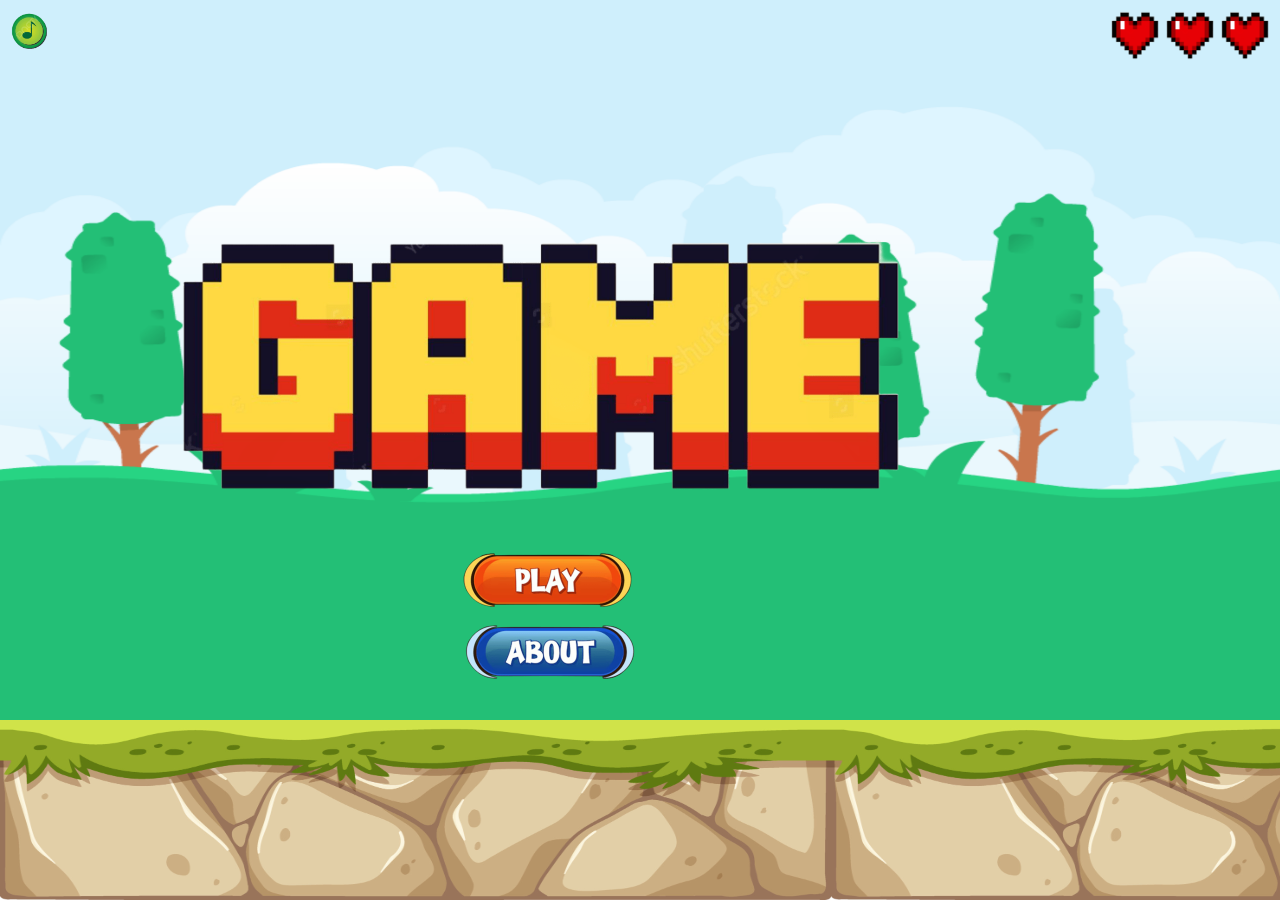
<file: Base juego/index.html>
<!--interfaces/BaseJuego/index.html-->
<!DOCTYPE html>
<html lang="en">
<head>
    <meta charset="UTF-8">
    <meta http-equiv="X-UA-Compatible" content="IE=edge">
    <meta name="viewport" content="width=device-width, initial-scale=1.0">
    <title>Menu</title>
    
    <link rel="stylesheet" href="style.css">
</head>
<body>
    <audio id="menuMusic" loop>
        <source src="music/Futuristic_Railroad.mp3" type="audio/mpeg">
    </audio>
    <div id="contenedor">
        <div id="contenedor-vidas">
            <div class="corazon"></div>
            <div class="corazon"></div>
            <div class="corazon"></div>
        </div>
        <div id="marcadorPuntos"></div>
        <div id="cielo"></div>
        <div id="piso"></div> 

        <div id="menu">
            <div class="game">
                <img src="images/game.png" alt="titulodeljuego">
            </div>
            <!-- Botón de Play -->
            <div class="play">
                <a href="juego.html">
                    <img id="playButton" src="images/play.png" alt="Play Button">
                </a>
            </div>
             <!-- Botón de About para abrir el modal -->
            <div class="about">
                <img id="aboutButton" src="images/about.png" alt="About Button">
            </div>
            <div class="stop-music">
                <img id="stopMusicButton" src="images/music.png" alt="Mute Button">
            </div>
        </div>
    </div>
    <!-- Modal -->
    <div id="aboutModal" class="modal">
        <div class="modal-content">
            <span class="close">&times;</span>
            <h2>Información del Juego</h2>
            <p><strong>Controles:</strong></p>
            <ul>
                <li>Pulsar <strong>Espacio</strong> para saltar.</li>
                <li>Esquiva los obstáculos para ganar puntos.</li>
            </ul>
            <p><strong>Cómo ganar puntos:</strong></p>
            <p>Ganas puntos cada vez que esquivas un obstáculo. 
                Intenta obtener la mayor cantidad de puntos antes de perder todas tus vidas.</p>
            <p>Si comes un hongo rosa te puede ayudar, pero tene cuidado que es un gato travieso y no sabe cuidarse bien, solo le quedan 
                3 vidas, ayudalo a tener un buen viaje.
            </p>
        </div>
    </div>
    
    <script src="Runner.js"></script>
    <script src="Obstaculo.js"></script> 
    <script src="main2.js"></script>
</body>
</html>
</file>
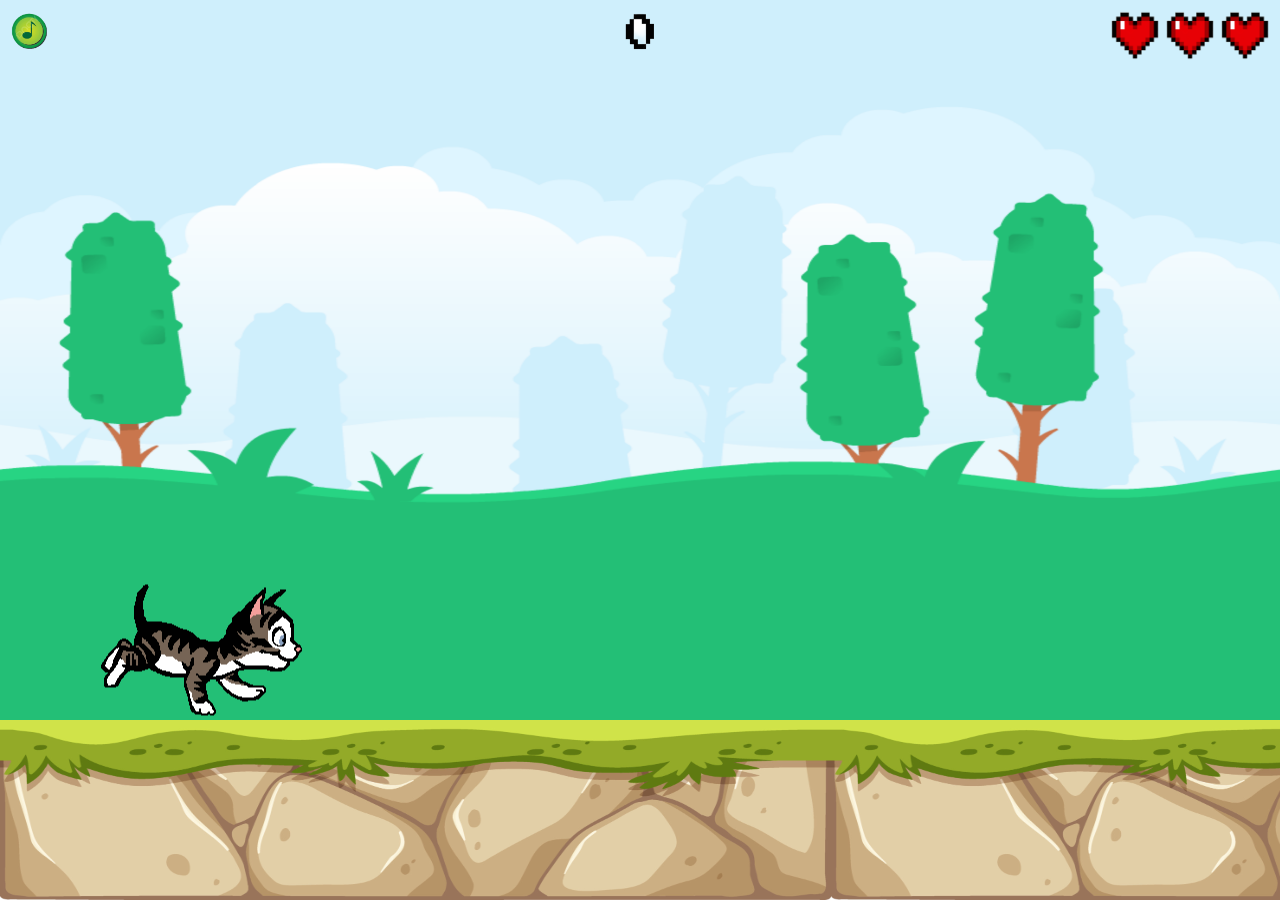
<file: Base juego/juego.html>
<!--interfaces/BaseJuego/index.html-->
<!DOCTYPE html>
<html lang="en">
<head>
    <meta charset="UTF-8">
    <meta http-equiv="X-UA-Compatible" content="IE=edge">
    <meta name="viewport" content="width=device-width, initial-scale=1.0">
    <title>Animacion</title>
    
    <link rel="stylesheet" href="style.css">
</head>
<body>
    <audio id="gameMusic" loop>
        <source src="music/musicaGame.mp3" type="audio/mpeg">
    </audio>
    <audio id="menuMusic" loop>
        <source src="music/maullidoCat.mp3" type="audio/mpeg">
    </audio>
    <audio id="menuMusic" loop>
        <source src="music/miedoCat.mp3" type="audio/mpeg">
    </audio>
    <div id="contenedor">
        <div id="contenedor-vidas">
            <div class="corazon"></div>
            <div class="corazon"></div>
            <div class="corazon"></div>
        </div>
        <div id="marcadorPuntos"></div>
        <div id="cielo"></div>
        <div id="personaje" class="correr"></div>
        <div id="piso"></div> 
        <div class="stop-music">
            <img id="stopMusicButton" src="images/music.png" alt="Mute Button">
        </div>
    </div>
    
    <script src="Personaje.js"></script>
    <script src="Runner.js"></script>
    <script src="Obstaculo.js"></script> 
    <script src="main.js"></script>
</body>
</html>
</file>
<file: Base juego/style.css>
/*BaseJuego/style.css*/
body {
    margin: 0;
    padding: 0;
    height: 100vh;
}

#contenedor,
#cielo,
#piso {
    width: 100%;
}
#menu {
    display: flex;
    flex-direction: column;
    align-items: center;
    justify-content: center;
    height: 100vh;
    position: relative;
}

.game img {
    max-width: 80%; /* Ajusta según el tamaño de la imagen */
    height: auto; /* Mantiene la proporción de la imagen */
    margin-bottom: 20px;
}
.play img,
.about img  {
    max-width: 50%; /* Ajusta según el tamaño de la imagen Play */
    height: auto; /* Mantiene la proporción de la imagen */
    cursor: pointer; /* Añade un cursor de mano al pasar sobre la imagen */
}

.play img:hover,
.about img:hover{
    transform: scale(1.05); /* Efecto al pasar el mouse para que crezca un poco */
    transition: transform 0.2s ease-in-out;
}
/* Estilos del modal */
.modal {
    display: none; /* Oculto por defecto */
    position: fixed; /* Fijo en pantalla */
    z-index: 100; /* Sobre otros elementos */
    left: 0;
    top: 0;
    width: 100%; /* 100% del ancho */
    height: 100%; /* 100% del alto */
    background-color: rgba(0, 0, 0, 0.5); /* Fondo semi-transparente */
}

.modal-content {
    background-color: #fff;
    margin: 10% auto;
    padding: 20px;
    border: 1px solid #888;
    width: 80%;
    max-width: 600px; /* Limita el tamaño máximo del modal */
    text-align: center;
}

.close {
    color: #aaa;
    float: right;
    font-size: 28px;
    font-weight: bold;
    cursor: pointer;
}

.close:hover, 
.close:focus {
    color: black;
    text-decoration: none;
    cursor: pointer;
}

#contenedor {
    height: 100vh; /* Ajusta la altura para que ocupe toda la ventana */
    position: relative; /* Necesario para que los elementos absolutos se posicionen en relación a este contenedor */
    overflow: hidden;
}

body {
    overflow-y: hidden; 
    overflow-x: hidden;
}

#contenedor-vidas {
    position: absolute; /* Permite posicionar el contenedor de forma absoluta */
    top: 10px; /* Ajusta la distancia desde la parte superior */
    right: 10px; /* Ajusta la distancia desde la derecha */
    display: flex; /* Habilita flexbox para alinear elementos en fila */
    gap: 5px; /* Espacio entre los corazones */
}
.corazon {
    width: 50px; /* Ajusta el tamaño de la imagen */
    height: 50px; /* Mantiene la proporción de la imagen */
    background-image: url('images/vida.png'); /* Ruta a la imagen del corazón */
    background-size: contain; /* Asegura que la imagen se ajuste al contenedor sin recortarse */
    background-position: center; /* Centra la imagen dentro del contenedor */
    background-repeat: no-repeat; /* Evita que la imagen se repita */
    z-index: 2;
}

.corazon.vacio{
    background-image: url('images/sinVida.png'); /* Imagen de un corazón vacío */
    background-size: contain; /* Asegura que la imagen se ajuste al contenedor sin recortarse */
    background-position: center; /* Centra la imagen dentro del contenedor */
}

#cielo {
    height: 80%;
    background: url("images/fondo1.png") repeat-x;
    background-size: 1280px 100%;
    position: absolute;
    animation: sky 15s linear infinite;
    width: 100%;
}

@keyframes sky {
    0% {
        background-position: 1280px;
    }

    100% {
        background-position: 0
    }
}

#piso {
    height: 20%;
    background: url("images/floor1.jpg") repeat-x;
    background-size: 831px 100%;
    animation: floor 2s linear infinite;
    position: absolute;
    bottom: 0px;
    z-index: 0;
}

@keyframes floor {
    0% {
        background-position: 831px
    }

    100% {
        background-position: 0
    }
}

#personaje {
    width: 221px;
    height: 154px;
    z-index: 1;
    position: absolute;
    bottom: 18%;
    left: 100px;
    background: url("images/cat.png") repeat-x;
}

.correr {
    animation: correr .6s steps(8) infinite;
}

.saltar {
    animation: saltar 800ms cubic-bezier(0,0,.5,1) forwards; 
}

.caer {
    animation: caer 600ms cubic-bezier(0,0,.5,1) forwards;
}

@keyframes saltar {
    from {
        bottom: 18%;
    }
    to {
        bottom: 50%;
    }
   
}

@keyframes caer {
    from {
        bottom: 50%;
    }
    to {
        bottom: 18%;
    }
}


@keyframes correr {
    0% {
        background-position: 0
    }

    100% {
        background-position: -1768px
    }
}







.obstaculo {
    position: absolute;
    bottom: 19%;
    width: 128px;
    height: 128px;
    background: url("images/obstaculos.png") no-repeat;
    animation: obstaculo 5s forwards linear;
}

.obstaculo1 {
    bottom: 19%; /* Alineado con el piso */
    background-image: url('images/obstaculo1.png');
    background-size: contain;
    background-repeat: no-repeat;
}

.obstaculo2 {
    bottom: 19%; /* Alineado con el piso */
    background-image: url('images/obstaculo2.png');
    background-size: contain;
    background-repeat: no-repeat;
}

.obstaculo3 {
    bottom: 19%; /* Alineado con el piso */
    background-image: url('images/obstaculo3.png');
    background-size: contain;
    background-repeat: no-repeat;
}

.obstaculo4 {
    bottom: 19%; /* Alineado con el piso */
    background-image: url('images/obstaculo4.png');
    background-size: contain;
    background-repeat: no-repeat;
}
.obstaculo5 {
    bottom: 19%; /* Alineado con el piso */
    background-image: url('images/obstaculo5.png');
    background-size: contain;
    background-repeat: no-repeat;
}

@keyframes obstaculo {
    from {
      left: 100%;
    }
    to {
      left: -10%;
    }
}

#marcadorPuntos {
    position: absolute;
    top: 10px; /* Ajusta la distancia desde la parte superior */
    left: 50%; /* Centrar horizontalmente */
    transform: translateX(-50%); /* Ajuste adicional para centrar correctamente */
    display: flex;
    gap: 5px; /* Espacio entre los números */
    z-index: 2; /* Asegúrate de que esté por encima de otros elementos */
}

#marcadorPuntos img {
    width: 30px; /* Ajusta el tamaño de las imágenes de números */
    height: 40px; /* Ajusta el tamaño según sea necesario */
}

#gameOver {
    position: absolute;
    top: 50%;
    left: 50%;
    transform: translate(-50%, -50%);
    z-index: 10; /* Asegura que esté encima de otros elementos */
    max-width: 80%;
    height: auto;
}
#stopMusicButton {
    width: 40px;
    height: 40px;
    cursor: pointer;
    position: absolute;
    top: 10px; /* Ajusta según necesites */
    left: 10px; /* Ajusta según necesites */
}
</file>
